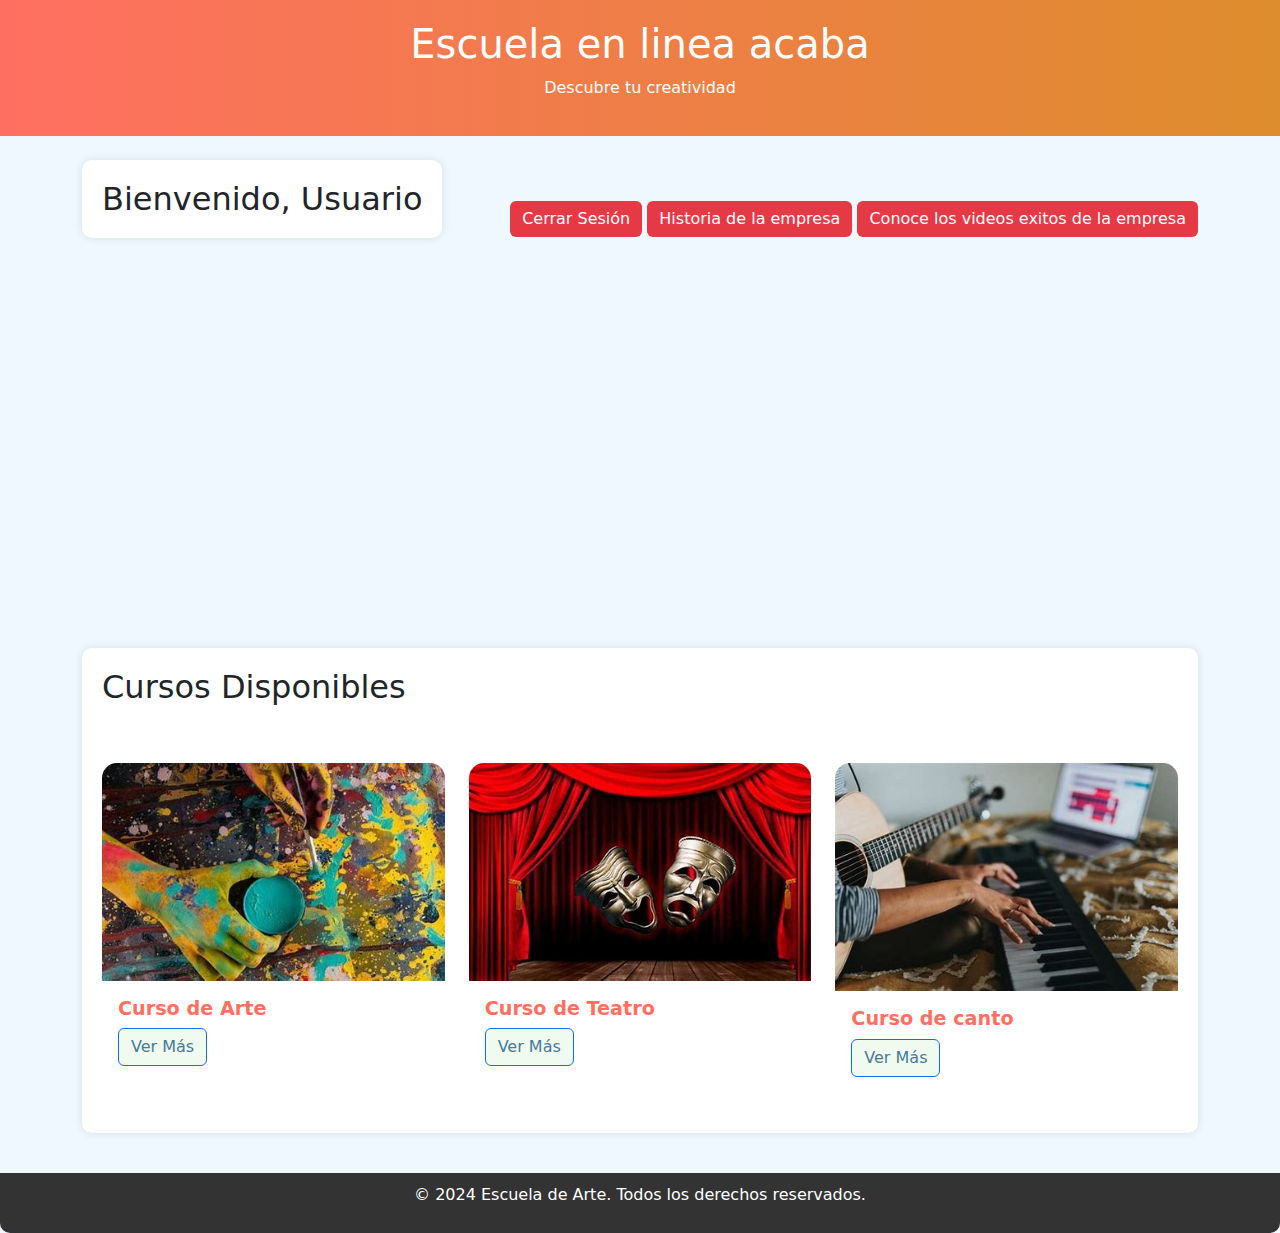
<file: 1.html>
<!DOCTYPE html>
<html lang="es">
<head>
    <meta charset="UTF-8">
    <meta name="viewport" content="width=device-width, initial-scale=1.0">
    <title>Escuela de Arte</title>
    <link href="https://cdn.jsdelivr.net/npm/bootstrap@5.3.0-alpha1/dist/css/bootstrap.min.css" rel="stylesheet">
    <link rel="stylesheet" href="1.css">
</head>
<body>

    <header class="header">
        <h1>Escuela en linea acaba</h1>
        <p>Descubre tu creatividad</p>
    </header>

    <div class="container mt-4">
        <div class="d-flex justify-content-between align-items-center">
            <div>
                <h2 class="section">Bienvenido, <span id="usuarioBienvenida">Usuario</span></h2> 
                <script>
                    // Mostrar el nombre del usuario que ha iniciado sesión
                    const usuarioAlmacenado = localStorage.getItem("usuarioActual");
                    if (usuarioAlmacenado) {
                        document.getElementById("usuarioBienvenida").innerText = usuarioAlmacenado;
                    }
                </script>
            </div>
            <div>
                <a href="index.html" class="btn btn-danger" id="cerrarSesion">Cerrar Sesión</a>
                <a href="historia.html" class="btn btn-danger" id="Historia">Historia de la empresa</a>
                <a href="exitos.html" class=" btn btn-danger" id="exitos">Conoce los videos exitos de la empresa</a>
            </div>
        </div>

        
        <div class="video-container">
            <iframe 
                src="https://www.youtube.com/embed/Q7zsUTU_vfw" 
                frameborder="0" 
                allowfullscreen 
                width="560" 
                height="315">
            </iframe>
        </div>
        <br>
        <br>
        <div class="section">
            <h2>Cursos Disponibles</h2>
            <br><br>
            <div class="row">
                <div class="col-md-4 course">
                    <div class="card">
                        <img src="1.jpg" class="card-img-top" alt="Curso de Pintura">
                        <div class="card-body">
                            <h5 class="card-title">Curso de Arte</h5>
                            <a href="cursos/arte.html" class="btn btn-primary">Ver Más</a>
                        </div>
                    </div>
                </div>
                <div class="col-md-4 course">
                    <div class="card">
                        <img src="2.jpg" class="card-img-top" alt="Curso de Teatro">
                        <div class="card-body">
                            <h5 class="card-title">Curso de Teatro</h5>
                            <a href="cursos/teatro.html" class="btn btn-primary">Ver Más</a>
                        </div>
                    </div>
                </div>
                <div class="col-md-4 course">
                    <div class="card">
                        <img src="3.jpg" class="card-img-top" alt="Curso de Música">
                        <div class="card-body">
                            <h5 class="card-title">Curso de canto</h5>
                            <a href="cursos/canto.html" class="btn btn-primary">Ver Más</a>
                        </div>
                    </div>
                </div>

            </div>
        </div>
    </div>

    <footer>
        <p>&copy; 2024 Escuela de Arte. Todos los derechos reservados.</p>
    </footer>
</body>
</html>
</file>
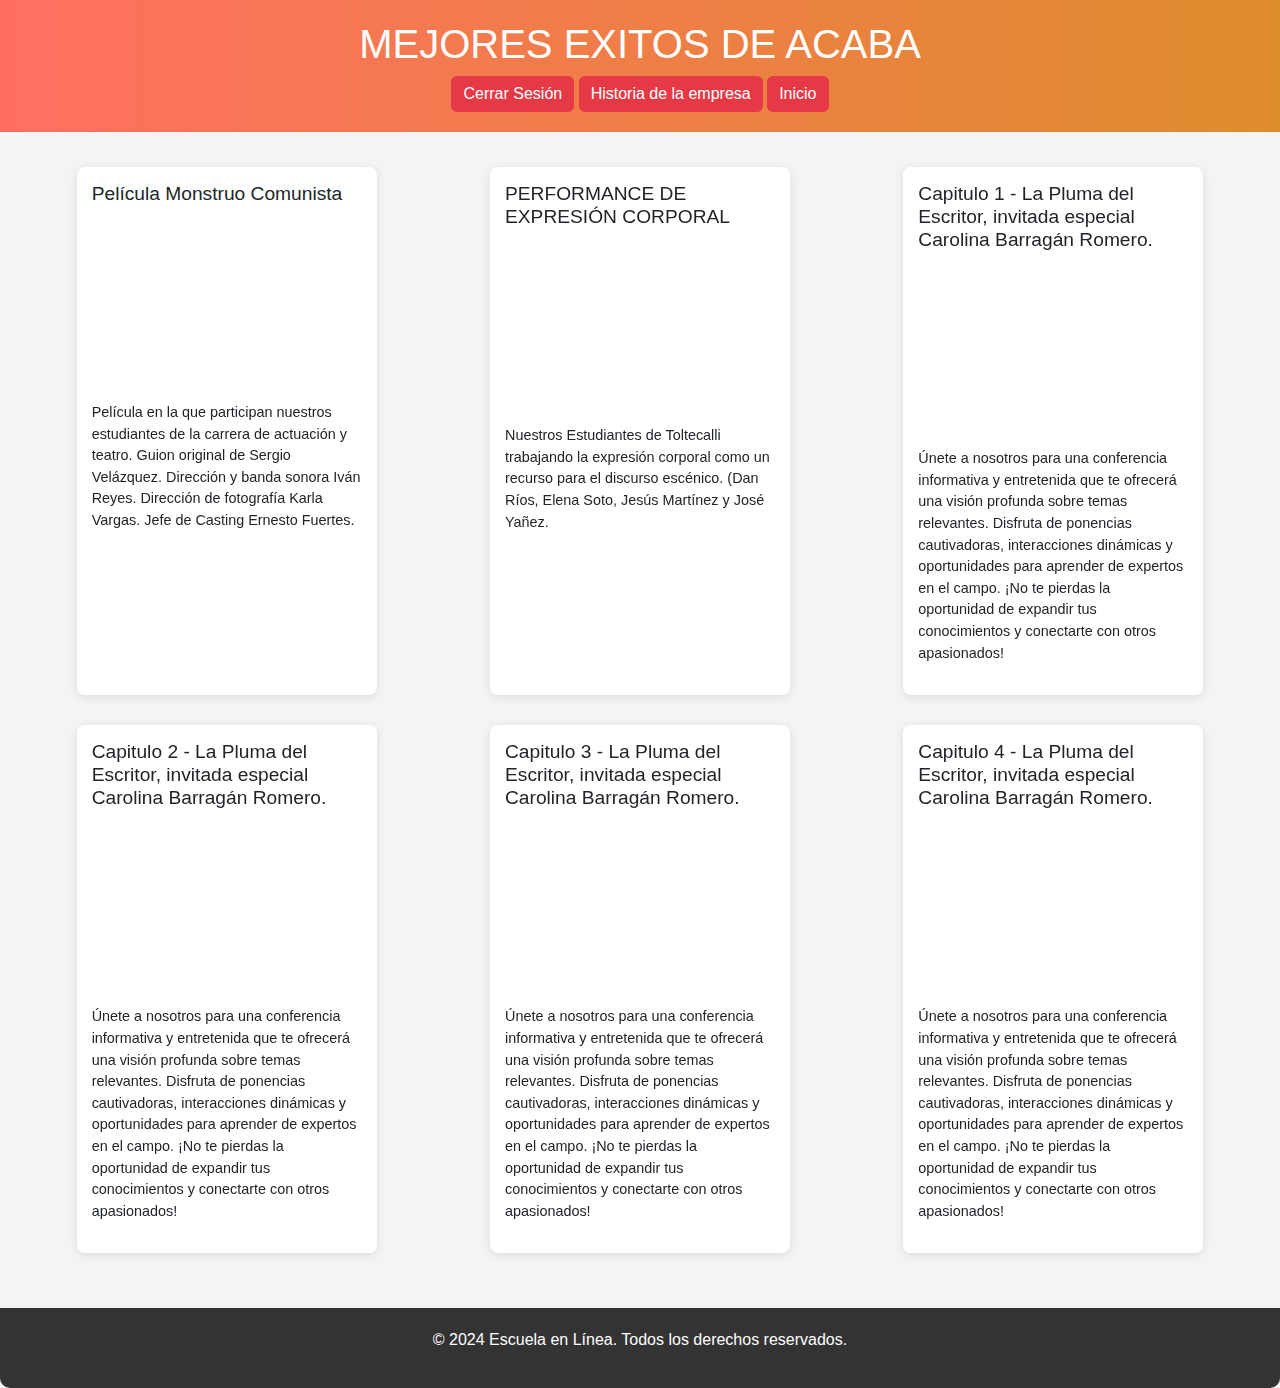
<file: exitos.html>
<!DOCTYPE html>
<html lang="es">
<head>
    <meta charset="UTF-8">
    <meta name="viewport" content="width=device-width, initial-scale=1.0">
    <title>Escuela de Arte</title>
    <link href="https://cdn.jsdelivr.net/npm/bootstrap@5.3.0-alpha1/dist/css/bootstrap.min.css" rel="stylesheet">
    <link rel="stylesheet" href="1.css">
</head>
<body>

    <header class="header">
        <h1>MEJORES EXITOS DE ACABA</h1>
        <div>
            <a href="index.html" class="btn btn-danger" id="cerrarSesion">Cerrar Sesión</a>
            <a href="historia.html" class="btn btn-danger" id="Historia">Historia de la empresa</a>
            <a href="1.html" class=" btn btn-danger" id="1">Inicio</a>
        </div> 
    </header>

    <main>
        <section class="video-gallery">
            <div class="video">
                <h2>Película Monstruo Comunista</h2>
                <iframe src="https://www.youtube.com/embed/5kWNNz9naok" frameborder="0" allowfullscreen></iframe>
                <p>Película en la que participan nuestros estudiantes de la carrera de actuación y teatro. Guion original de Sergio Velázquez. Dirección y banda sonora Iván Reyes. Dirección de fotografía Karla Vargas. Jefe de Casting Ernesto Fuertes.</p>
            </div>
            <div class="video">
                <h2>PERFORMANCE DE EXPRESIÓN CORPORAL</h2>
                <iframe src="https://www.youtube.com/embed/h96Rc9NHuQk" width="560" height="315" frameborder="0" allowfullscreen></iframe>
                <p>Nuestros Estudiantes de Toltecalli trabajando la expresión corporal como un recurso para el discurso escénico. (Dan Ríos, Elena Soto, Jesús Martínez y José Yañez.</p>
            </div>
            <div class="video">
                <h2>Capitulo 1 - La Pluma del Escritor, invitada especial Carolina Barragán Romero.</h2>
                <iframe src="https://www.youtube.com/embed/Rta4Qbw33hY" width="560" height="315" frameborder="0" allowfullscreen></iframe>
                <p>Únete a nosotros para una conferencia informativa y entretenida que te ofrecerá una visión profunda sobre temas relevantes. Disfruta de ponencias cautivadoras, interacciones dinámicas y oportunidades para aprender de expertos en el campo. ¡No te pierdas la oportunidad de expandir tus conocimientos y conectarte con otros apasionados!</p>

            </div>

        </section>
        <section class="video-gallery">
            <div class="video">
                <h2>Capitulo 2 - La Pluma del Escritor, invitada especial Carolina Barragán Romero.</h2>
                <iframe src="https://www.youtube.com/embed/HiO0r7fExrk" width="560" height="315" frameborder="0" allowfullscreen></iframe>
                <p>Únete a nosotros para una conferencia informativa y entretenida que te ofrecerá una visión profunda sobre temas relevantes. Disfruta de ponencias cautivadoras, interacciones dinámicas y oportunidades para aprender de expertos en el campo. ¡No te pierdas la oportunidad de expandir tus conocimientos y conectarte con otros apasionados!</p>

            </div>
            <div class="video">
                <h2>Capitulo 3 - La Pluma del Escritor, invitada especial Carolina Barragán Romero.</h2>
                <iframe src="https://www.youtube.com/embed/O9Jo9_Ro9n4" width="560" height="315" frameborder="0" allowfullscreen></iframe>
                <p>Únete a nosotros para una conferencia informativa y entretenida que te ofrecerá una visión profunda sobre temas relevantes. Disfruta de ponencias cautivadoras, interacciones dinámicas y oportunidades para aprender de expertos en el campo. ¡No te pierdas la oportunidad de expandir tus conocimientos y conectarte con otros apasionados!</p>

            </div>
            <div class="video">
                <h2>Capitulo 4 - La Pluma del Escritor, invitada especial Carolina Barragán Romero.</h2>
                <iframe src="https://www.youtube.com/embed/i98q-70Wpy0" width="560" height="315" frameborder="0" allowfullscreen></iframe>
                <p>Únete a nosotros para una conferencia informativa y entretenida que te ofrecerá una visión profunda sobre temas relevantes. Disfruta de ponencias cautivadoras, interacciones dinámicas y oportunidades para aprender de expertos en el campo. ¡No te pierdas la oportunidad de expandir tus conocimientos y conectarte con otros apasionados!</p>

            </div>
   
        </section>
    </main>
    <footer>
        <p>&copy; 2024 Escuela en Línea. Todos los derechos reservados.</p>
    </footer>
</body>
</html>
<style>
    body {
    font-family: Arial, sans-serif;
    margin: 0;
    padding: 0;
    background-color: #f4f4f4;
}

header {
    background-color: #ff4c4c;
    color: white;
    padding: 20px;
    text-align: center;
}

main {
    padding: 20px;
}

.video-gallery {
    display: flex;
    flex-wrap: wrap;
    justify-content: space-around;
}

.video {
    background: white;
    border-radius: 8px;
    box-shadow: 0 2px 10px rgba(0, 0, 0, 0.1);
    margin: 15px;
    padding: 15px;
    width: 300px; /* Ajusta el ancho según sea necesario */
}

.video h2 {
    font-size: 1.2em;
    margin-bottom: 10px;
}

.video iframe {
    width: 100%;
    height: 170px; /* Ajusta la altura según sea necesario */
}

.video p {
    font-size: 0.9em;
    margin-top: 10px;
}

footer {
    text-align: center;
    padding: 20px;
    background-color: #333;
    color: white;
    position: relative;
    bottom: 0;
    width: 100%;
}

</style>
</file>
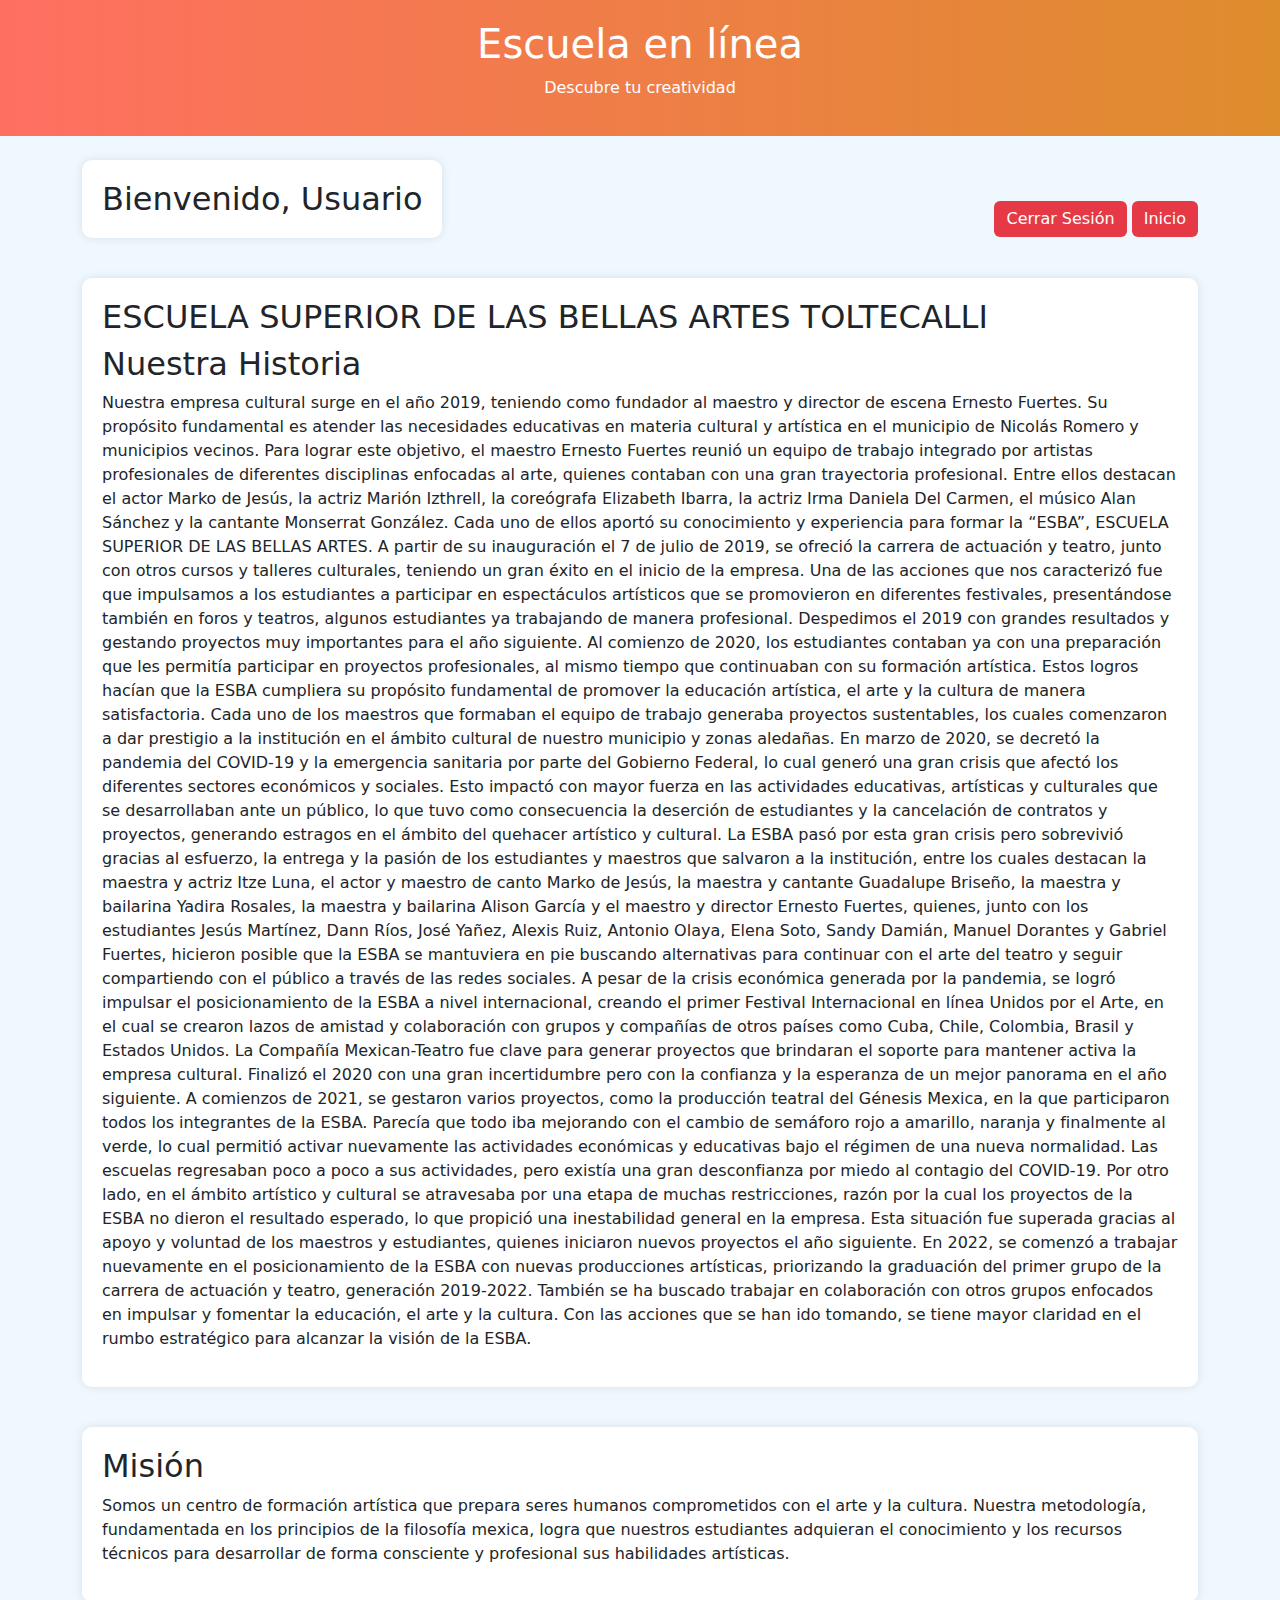
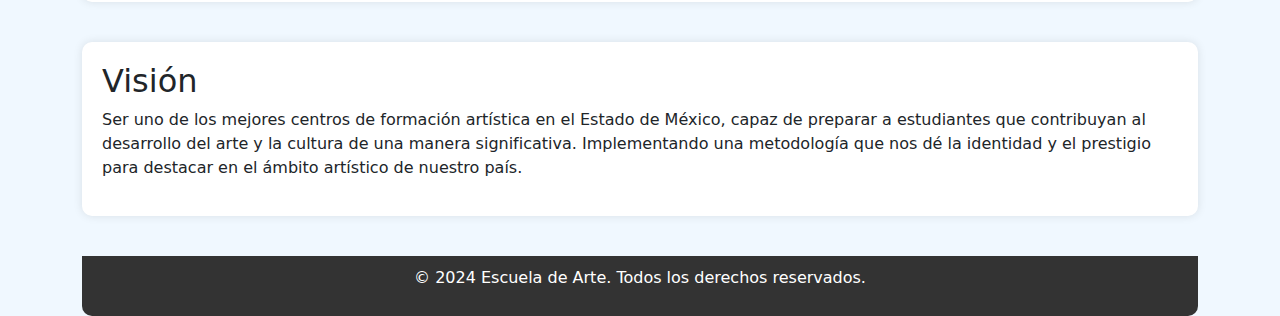
<file: historia.html>
<!DOCTYPE html>
<html lang="es">
<head>
    <meta charset="UTF-8">
    <meta name="viewport" content="width=device-width, initial-scale=1.0">
    <title>Escuela de Arte</title>
    <link href="https://cdn.jsdelivr.net/npm/bootstrap@5.3.0-alpha1/dist/css/bootstrap.min.css" rel="stylesheet">
    <link rel="stylesheet" href="1.css">
</head>
<body>

    <header class="header">
        <h1>Escuela en línea</h1>
        <p>Descubre tu creatividad</p>
    </header>

    <div class="container mt-4">
        <div class="d-flex justify-content-between align-items-center">
            <div>
                <h2 class="section">Bienvenido, <span id="usuarioBienvenida">Usuario</span></h2> 
                <script>
                    // Mostrar el nombre del usuario que ha iniciado sesión
                    const usuarioAlmacenado = localStorage.getItem("usuarioActual");
                    if (usuarioAlmacenado) {
                        document.getElementById("usuarioBienvenida").innerText = usuarioAlmacenado;
                    }
                </script>
            </div>
            <div>
                <a href="index.html" class="btn btn-danger" id="cerrarSesion">Cerrar Sesión</a>
                <a href="1.html" class="btn btn-danger" id="1">Inicio</a>
            </div>
        </div>

        <div class="section">
            <h2>ESCUELA SUPERIOR DE LAS BELLAS ARTES TOLTECALLI</h2>
            <h2>Nuestra Historia</h2>
            <p>
                Nuestra empresa cultural surge en el año 2019, teniendo como fundador al maestro y director de escena Ernesto Fuertes. Su propósito fundamental es atender las necesidades educativas en materia cultural y artística en el municipio de Nicolás Romero y municipios vecinos. Para lograr este objetivo, el maestro Ernesto Fuertes reunió un equipo de trabajo integrado por artistas profesionales de diferentes disciplinas enfocadas al arte, quienes contaban con una gran trayectoria profesional. Entre ellos destacan el actor Marko de Jesús, la actriz Marión Izthrell, la coreógrafa Elizabeth Ibarra, la actriz Irma Daniela Del Carmen, el músico Alan Sánchez y la cantante Monserrat González. Cada uno de ellos aportó su conocimiento y experiencia para formar la “ESBA”, ESCUELA SUPERIOR DE LAS BELLAS ARTES. 

                A partir de su inauguración el 7 de julio de 2019, se ofreció la carrera de actuación y teatro, junto con otros cursos y talleres culturales, teniendo un gran éxito en el inicio de la empresa. Una de las acciones que nos caracterizó fue que impulsamos a los estudiantes a participar en espectáculos artísticos que se promovieron en diferentes festivales, presentándose también en foros y teatros, algunos estudiantes ya trabajando de manera profesional. Despedimos el 2019 con grandes resultados y gestando proyectos muy importantes para el año siguiente.

                Al comienzo de 2020, los estudiantes contaban ya con una preparación que les permitía participar en proyectos profesionales, al mismo tiempo que continuaban con su formación artística. Estos logros hacían que la ESBA cumpliera su propósito fundamental de promover la educación artística, el arte y la cultura de manera satisfactoria. Cada uno de los maestros que formaban el equipo de trabajo generaba proyectos sustentables, los cuales comenzaron a dar prestigio a la institución en el ámbito cultural de nuestro municipio y zonas aledañas. 

                En marzo de 2020, se decretó la pandemia del COVID-19 y la emergencia sanitaria por parte del Gobierno Federal, lo cual generó una gran crisis que afectó los diferentes sectores económicos y sociales. Esto impactó con mayor fuerza en las actividades educativas, artísticas y culturales que se desarrollaban ante un público, lo que tuvo como consecuencia la deserción de estudiantes y la cancelación de contratos y proyectos, generando estragos en el ámbito del quehacer artístico y cultural. La ESBA pasó por esta gran crisis pero sobrevivió gracias al esfuerzo, la entrega y la pasión de los estudiantes y maestros que salvaron a la institución, entre los cuales destacan la maestra y actriz Itze Luna, el actor y maestro de canto Marko de Jesús, la maestra y cantante Guadalupe Briseño, la maestra y bailarina Yadira Rosales, la maestra y bailarina Alison García y el maestro y director Ernesto Fuertes, quienes, junto con los estudiantes Jesús Martínez, Dann Ríos, José Yañez, Alexis Ruiz, Antonio Olaya, Elena Soto, Sandy Damián, Manuel Dorantes y Gabriel Fuertes, hicieron posible que la ESBA se mantuviera en pie buscando alternativas para continuar con el arte del teatro y seguir compartiendo con el público a través de las redes sociales.  

                A pesar de la crisis económica generada por la pandemia, se logró impulsar el posicionamiento de la ESBA a nivel internacional, creando el primer Festival Internacional en línea Unidos por el Arte, en el cual se crearon lazos de amistad y colaboración con grupos y compañías de otros países como Cuba, Chile, Colombia, Brasil y Estados Unidos. La Compañía Mexican-Teatro fue clave para generar proyectos que brindaran el soporte para mantener activa la empresa cultural. Finalizó el 2020 con una gran incertidumbre pero con la confianza y la esperanza de un mejor panorama en el año siguiente.

                A comienzos de 2021, se gestaron varios proyectos, como la producción teatral del Génesis Mexica, en la que participaron todos los integrantes de la ESBA. Parecía que todo iba mejorando con el cambio de semáforo rojo a amarillo, naranja y finalmente al verde, lo cual permitió activar nuevamente las actividades económicas y educativas bajo el régimen de una nueva normalidad. Las escuelas regresaban poco a poco a sus actividades, pero existía una gran desconfianza por miedo al contagio del COVID-19. Por otro lado, en el ámbito artístico y cultural se atravesaba por una etapa de muchas restricciones, razón por la cual los proyectos de la ESBA no dieron el resultado esperado, lo que propició una inestabilidad general en la empresa. Esta situación fue superada gracias al apoyo y voluntad de los maestros y estudiantes, quienes iniciaron nuevos proyectos el año siguiente.

                En 2022, se comenzó a trabajar nuevamente en el posicionamiento de la ESBA con nuevas producciones artísticas, priorizando la graduación del primer grupo de la carrera de actuación y teatro, generación 2019-2022. También se ha buscado trabajar en colaboración con otros grupos enfocados en impulsar y fomentar la educación, el arte y la cultura. Con las acciones que se han ido tomando, se tiene mayor claridad en el rumbo estratégico para alcanzar la visión de la ESBA.
            </p>
        </div>

        <div class="section">
            <h2>Misión</h2>
            <p>Somos un centro de formación artística que prepara
                seres humanos comprometidos con el arte y la cultura.
                Nuestra metodología, fundamentada en los principios
                de la filosofía mexica, logra que nuestros estudiantes adquieran 
                el conocimiento y los recursos técnicos para desarrollar 
                de forma consciente y profesional sus habilidades artísticas.
            </p>
        </div>

        <div class="section">
            <h2>Visión</h2>
            <p>Ser uno de los mejores centros de formación artística 
                en el Estado de México, capaz de preparar 
                a estudiantes que contribuyan al desarrollo del arte 
                y la cultura de una manera significativa. Implementando
                una metodología que nos dé la identidad y el prestigio
                para destacar en el ámbito artístico de nuestro país.
            </p>
        </div>
        <footer>
            <p>&copy; 2024 Escuela de Arte. Todos los derechos reservados.</p>
        </footer>
    </div>
</body>
</html>
</file>
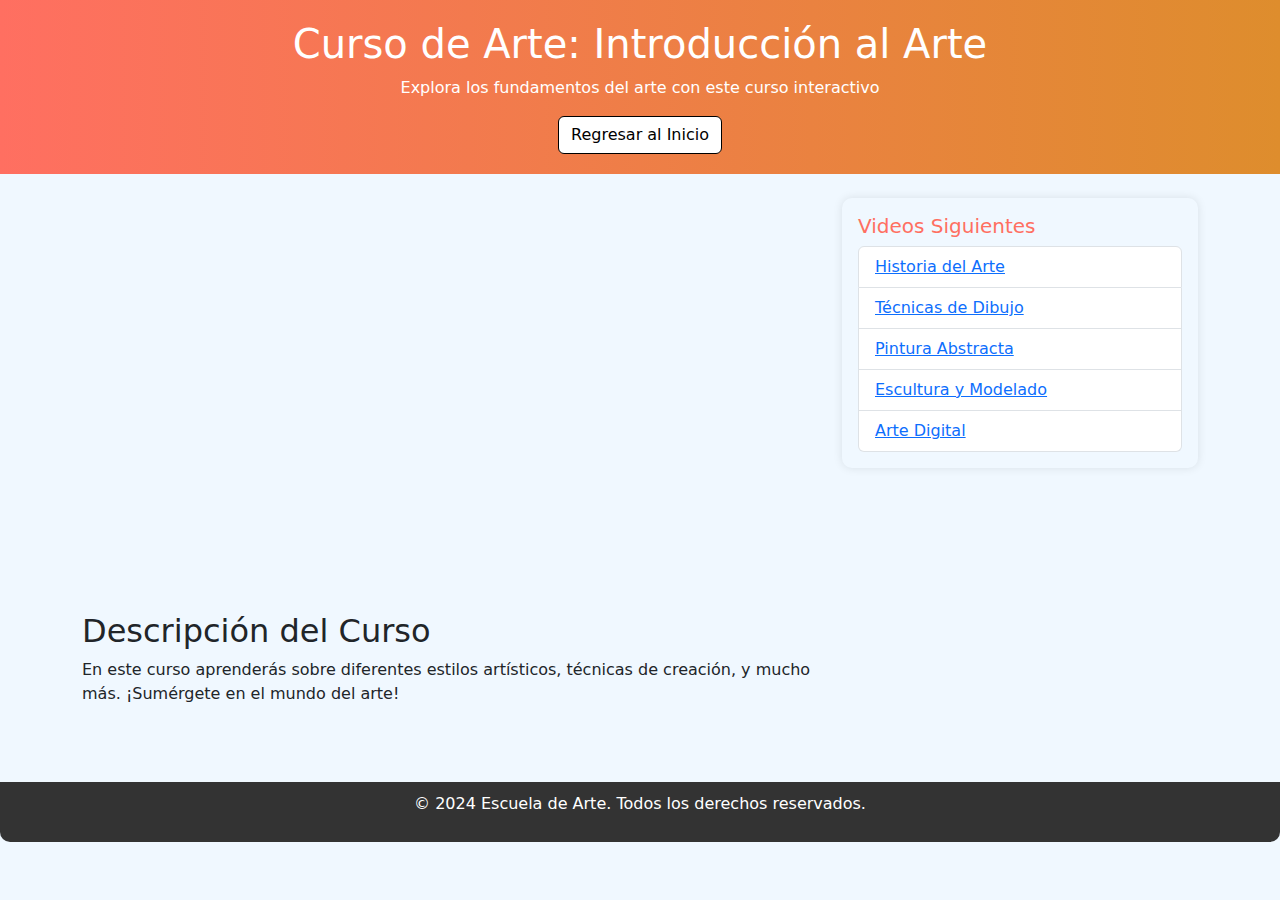
<file: cursos/arte.html>
<!DOCTYPE html>
<html lang="es">
<head>
    <meta charset="UTF-8">
    <meta name="viewport" content="width=device-width, initial-scale=1.0">
    <title>Curso de Arte - Introducción al Arte</title>
    <link href="https://cdn.jsdelivr.net/npm/bootstrap@5.3.0-alpha1/dist/css/bootstrap.min.css" rel="stylesheet">
    <link rel="stylesheet" href="cursos.css">
</head>
<body>

    <header class="header text-center mb-4">
        <h1>Curso de Arte: Introducción al Arte</h1>
        <p>Explora los fundamentos del arte con este curso interactivo</p>
        <a href="../1.html" class="btn" style="background-color: white; color: black; border: 1px solid black;">Regresar al Inicio</a>

    </header>

    <div class="container mt-4">
        <div class="row">
            <div class="col-md-8 course-video">
                <div class="video-container">
                    <iframe src="https://www.youtube.com/embed/your-video-id" frameborder="0" allowfullscreen></iframe>
                </div>
                <h2>Descripción del Curso</h2>
                <p>En este curso aprenderás sobre diferentes estilos artísticos, técnicas de creación, y mucho más. ¡Sumérgete en el mundo del arte!</p>
            </div>

            <div class="col-md-4">
                <div class="recommended-videos p-3">
                    <h5>Videos Siguientes</h5>
                    <ul class="list-group">
                        <li class="list-group-item">
                            <a href="https://www.youtube.com/watch?v=next-video-id" target="_blank">Historia del Arte</a>
                        </li>
                        <li class="list-group-item">
                            <a href="https://www.youtube.com/watch?v=next-video-id" target="_blank">Técnicas de Dibujo</a>
                        </li>
                        <li class="list-group-item">
                            <a href="https://www.youtube.com/watch?v=next-video-id" target="_blank">Pintura Abstracta</a>
                        </li>
                        <li class="list-group-item">
                            <a href="https://www.youtube.com/watch?v=next-video-id" target="_blank">Escultura y Modelado</a>
                        </li>
                        <li class="list-group-item">
                            <a href="https://www.youtube.com/watch?v=next-video-id" target="_blank">Arte Digital</a>
                        </li>
                    </ul>
                </div>
            </div>
        </div>
    </div>

    <footer>
        <p>&copy; 2024 Escuela de Arte. Todos los derechos reservados.</p>
    </footer>

    <script src="https://cdn.jsdelivr.net/npm/bootstrap@5.3.0-alpha1/dist/js/bootstrap.bundle.min.js"></script>
</body>
</html>
</file>
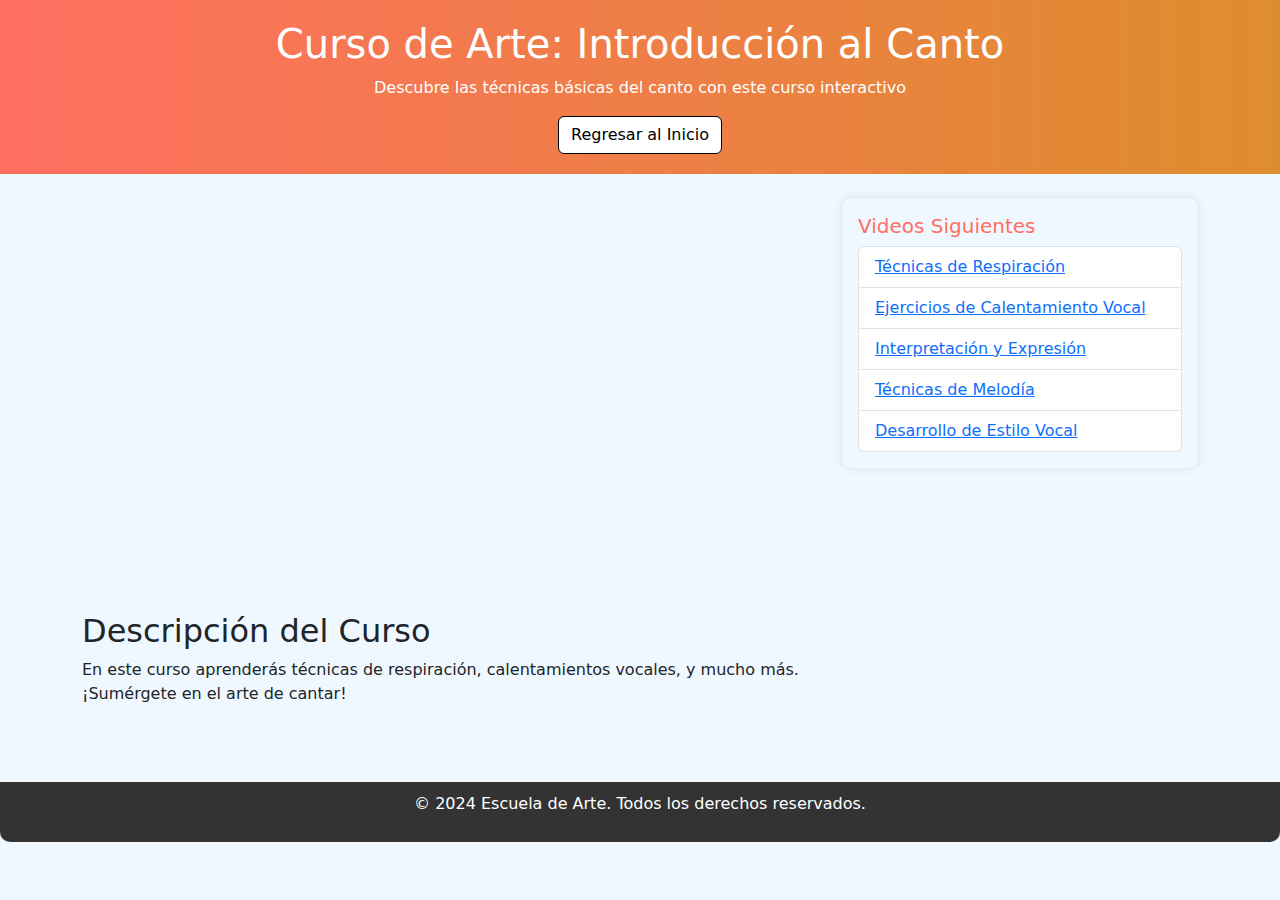
<file: cursos/canto.html>
<!DOCTYPE html>
<html lang="es">
<head>
    <meta charset="UTF-8">
    <meta name="viewport" content="width=device-width, initial-scale=1.0">
    <title>Curso de Arte - Canto</title>
    <link href="https://cdn.jsdelivr.net/npm/bootstrap@5.3.0-alpha1/dist/css/bootstrap.min.css" rel="stylesheet">
    <link rel="stylesheet" href="cursos.css">
</head>
<body>

    <header class="header">
        <h1>Curso de Arte: Introducción al Canto</h1>
        <p>Descubre las técnicas básicas del canto con este curso interactivo</p>
        <a href="../1.html" class="btn" style="background-color: white; color: black; border: 1px solid black;">Regresar al Inicio</a>

    </header>

    <div class="container mt-4">
        <div class="row">
            <div class="col-md-8 course-video">
                <div class="video-container">
                    <iframe src="https://www.youtube.com/embed/your-video-id" frameborder="0" allowfullscreen></iframe>
                </div>
                <h2>Descripción del Curso</h2>
                <p>En este curso aprenderás técnicas de respiración, calentamientos vocales, y mucho más. ¡Sumérgete en el arte de cantar!</p>
            </div>

            <div class="col-md-4">
                <div class="recommended-videos p-3">
                    <h5>Videos Siguientes</h5>
                    <ul class="list-group">
                        <li class="list-group-item">
                            <a href="https://www.youtube.com/watch?v=next-video-id" target="_blank">Técnicas de Respiración</a>
                        </li>
                        <li class="list-group-item">
                            <a href="https://www.youtube.com/watch?v=next-video-id" target="_blank">Ejercicios de Calentamiento Vocal</a>
                        </li>
                        <li class="list-group-item">
                            <a href="https://www.youtube.com/watch?v=next-video-id" target="_blank">Interpretación y Expresión</a>
                        </li>
                        <li class="list-group-item">
                            <a href="https://www.youtube.com/watch?v=next-video-id" target="_blank">Técnicas de Melodía</a>
                        </li>
                        <li class="list-group-item">
                            <a href="https://www.youtube.com/watch?v=next-video-id" target="_blank">Desarrollo de Estilo Vocal</a>
                        </li>
                    </ul>
                </div>
            </div>
        </div>
    </div>

    <footer>
        <p>&copy; 2024 Escuela de Arte. Todos los derechos reservados.</p>
    </footer>

    <script src="https://cdn.jsdelivr.net/npm/bootstrap@5.3.0-alpha1/dist/js/bootstrap.bundle.min.js"></script>
</body>
</html>
</file>
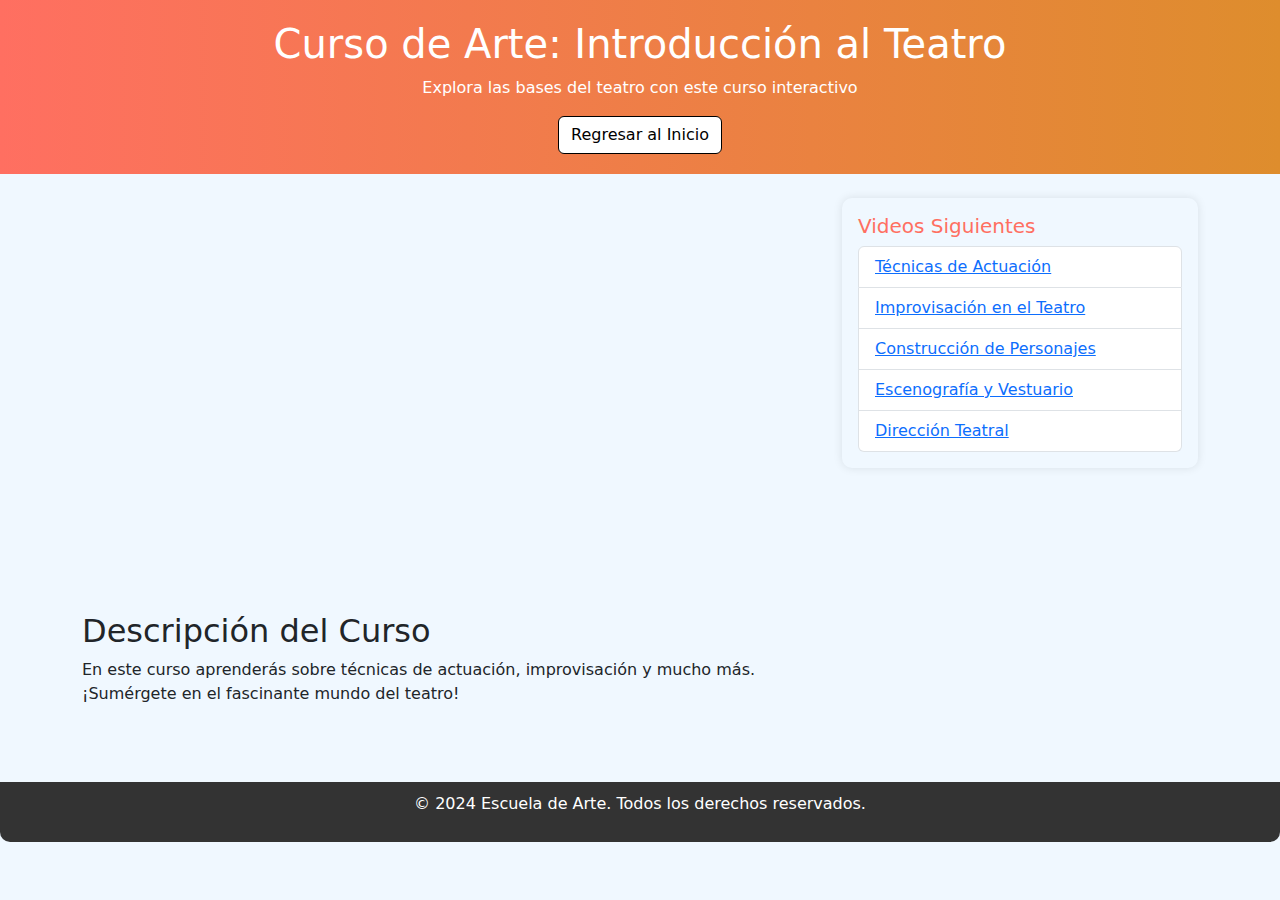
<file: cursos/teatro.html>
<!DOCTYPE html>
<html lang="es">
<head>
    <meta charset="UTF-8">
    <meta name="viewport" content="width=device-width, initial-scale=1.0">
    <title>Curso de Arte - Teatro</title>
    <link href="https://cdn.jsdelivr.net/npm/bootstrap@5.3.0-alpha1/dist/css/bootstrap.min.css" rel="stylesheet">
    <link rel="stylesheet" href="cursos.css">
</head>
<body>

    <header class="header">
        <h1>Curso de Arte: Introducción al Teatro</h1>
        <p>Explora las bases del teatro con este curso interactivo</p>
        <a href="../1.html" class="btn" style="background-color: white; color: black; border: 1px solid black;">Regresar al Inicio</a>

    </header>

    <div class="container mt-4">
        <div class="row">
            <div class="col-md-8 course-video">
                <div class="video-container">
                    <iframe src="https://www.youtube.com/embed/your-video-id" frameborder="0" allowfullscreen></iframe>
                </div>
                <h2>Descripción del Curso</h2>
                <p>En este curso aprenderás sobre técnicas de actuación, improvisación y mucho más. ¡Sumérgete en el fascinante mundo del teatro!</p>
            </div>

            <div class="col-md-4">
                <div class="recommended-videos p-3">
                    <h5>Videos Siguientes</h5>
                    <ul class="list-group">
                        <li class="list-group-item">
                            <a href="https://www.youtube.com/watch?v=next-video-id" target="_blank">Técnicas de Actuación</a>
                        </li>
                        <li class="list-group-item">
                            <a href="https://www.youtube.com/watch?v=next-video-id" target="_blank">Improvisación en el Teatro</a>
                        </li>
                        <li class="list-group-item">
                            <a href="https://www.youtube.com/watch?v=next-video-id" target="_blank">Construcción de Personajes</a>
                        </li>
                        <li class="list-group-item">
                            <a href="https://www.youtube.com/watch?v=next-video-id" target="_blank">Escenografía y Vestuario</a>
                        </li>
                        <li class="list-group-item">
                            <a href="https://www.youtube.com/watch?v=next-video-id" target="_blank">Dirección Teatral</a>
                        </li>
                    </ul>
                </div>
            </div>
        </div>
    </div>

    <footer>
        <p>&copy; 2024 Escuela de Arte. Todos los derechos reservados.</p>
    </footer>

    <script src="https://cdn.jsdelivr.net/npm/bootstrap@5.3.0-alpha1/dist/js/bootstrap.bundle.min.js"></script>
</body>
</html>
</file>
<file: 1.css>
body {
    background: #f0f8ff;
}

.header {
    background: linear-gradient(90deg, #ff6f61, #de8d2d);
    color: #fff;
    padding: 20px;
    text-align: center;
}

.section {
    margin-bottom: 40px;
    background: #fff;
    border-radius: 10px;
    padding: 20px;
    box-shadow: 0 0 10px rgba(0, 0, 0, 0.1);
}

.course {
    margin-bottom: 20px;
}

.card {
    border: none;
    border-radius: 15px;
    overflow: hidden;
    transition: transform 0.2s;
}

.card:hover {
    transform: scale(1.05);
}

.card-title {
    font-size: 1.2rem;
    font-weight: bold;
    color: #ff6f61;
}

footer {
    text-align: center;
    margin-top: 20px;
    padding: 10px;
    background: #333;
    color: #fff;
    border-radius: 0 0 10px 10px;
}

.btn-danger {
    background-color: #e63946;
    border: none;
}

.btn-danger:hover {
    background-color: #d62839;
}

.btn-primary {
    background-color: #f1faee;
    color: #457b9d;
}

.btn-primary:hover {
    background-color: #a8dadc;
    color: #1d3557;
}
</file>
<file: cursos/cursos.css>
body {
    background: #f0f8ff;
}

.header {
    background: linear-gradient(90deg, #ff6f61, #de8d2d);
    color: #fff;
    padding: 20px;
    text-align: center;
}

.course-video {
    margin-bottom: 40px;
}

.video-container {
    position: relative;
    overflow: hidden;
    padding-top: 56.25%; /* Aspect ratio 16:9 */
}

.video-container iframe {
    position: absolute;
    top: 0;
    left: 0;
    width: 100%;
    height: 100%;
}

.recommended-videos {
    border-radius: 10px;
    box-shadow: 0 0 10px rgba(0, 0, 0, 0.1);
}

.recommended-videos h5 {
    color: #ff6f61;
}

footer {
    text-align: center;
    margin-top: 20px;
    padding: 10px;
    background: #333;
    color: #fff;
    border-radius: 0 0 10px 10px;
}
</file>
